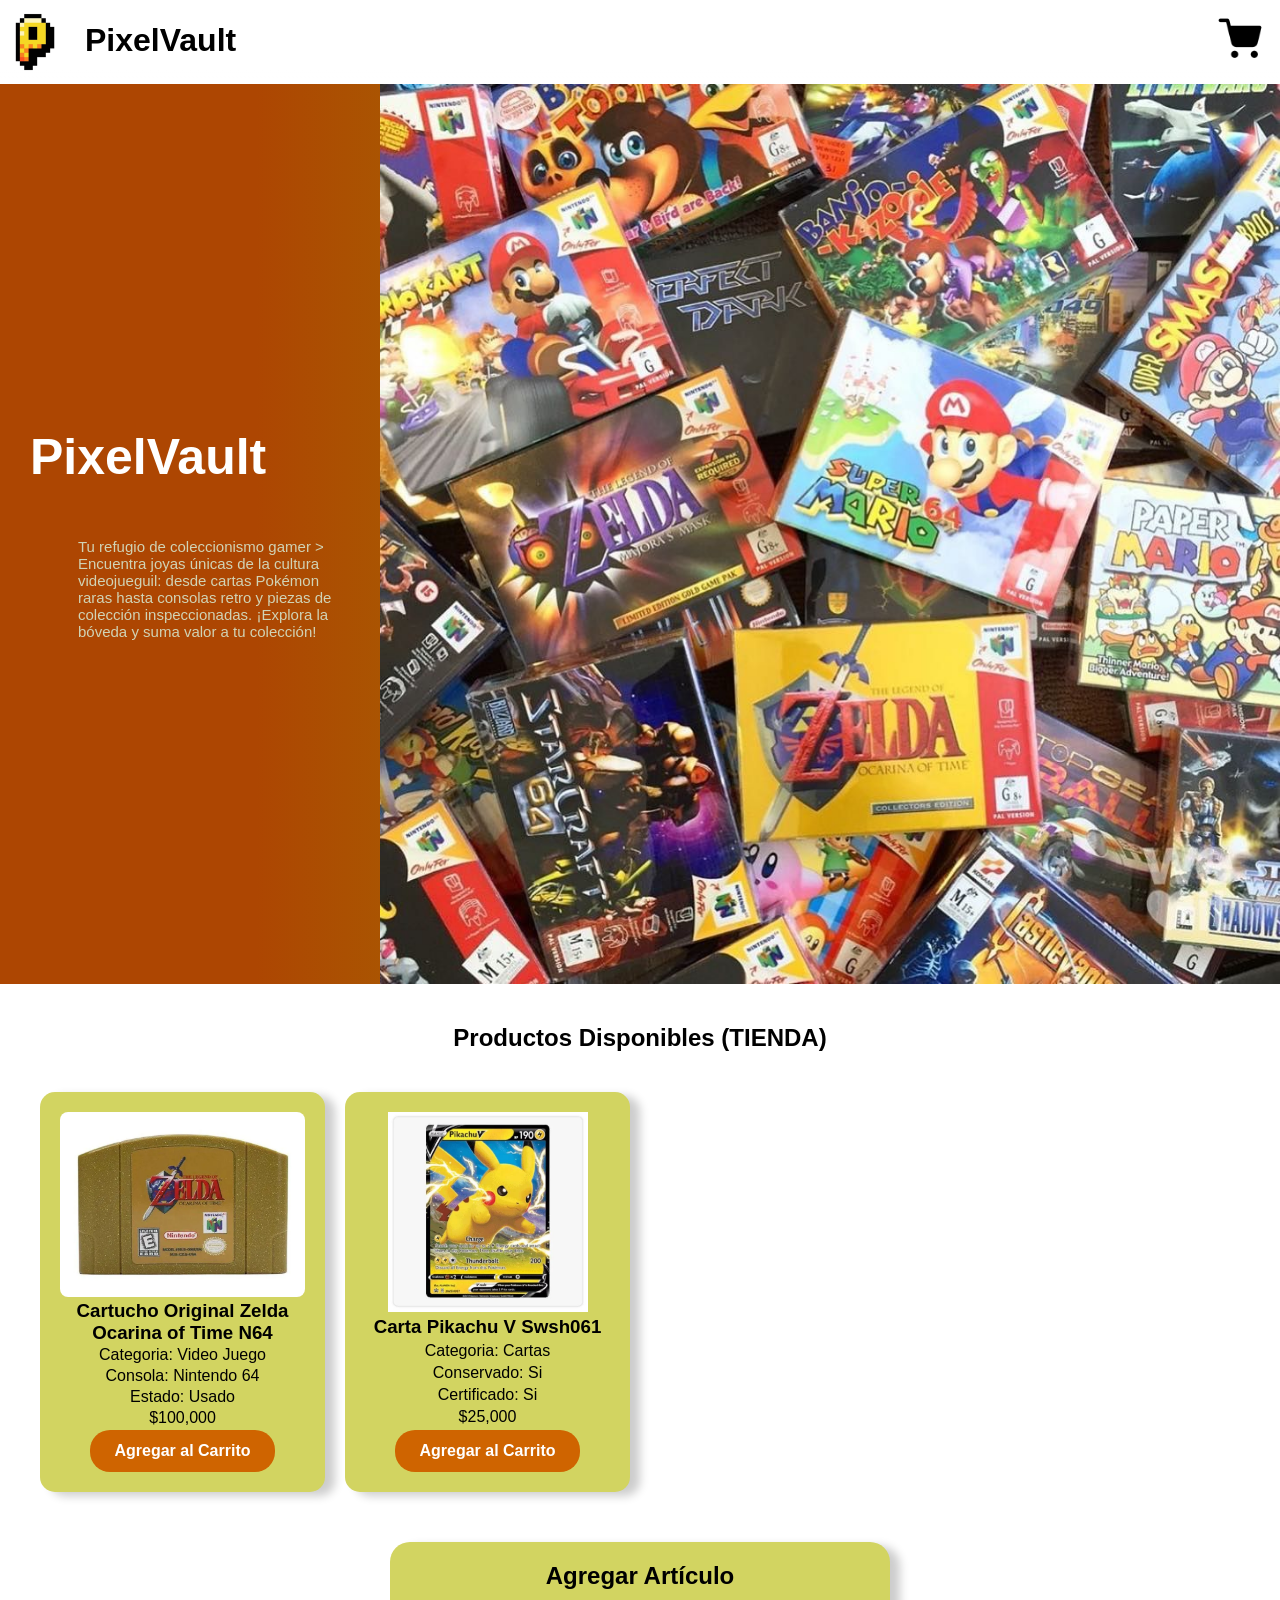
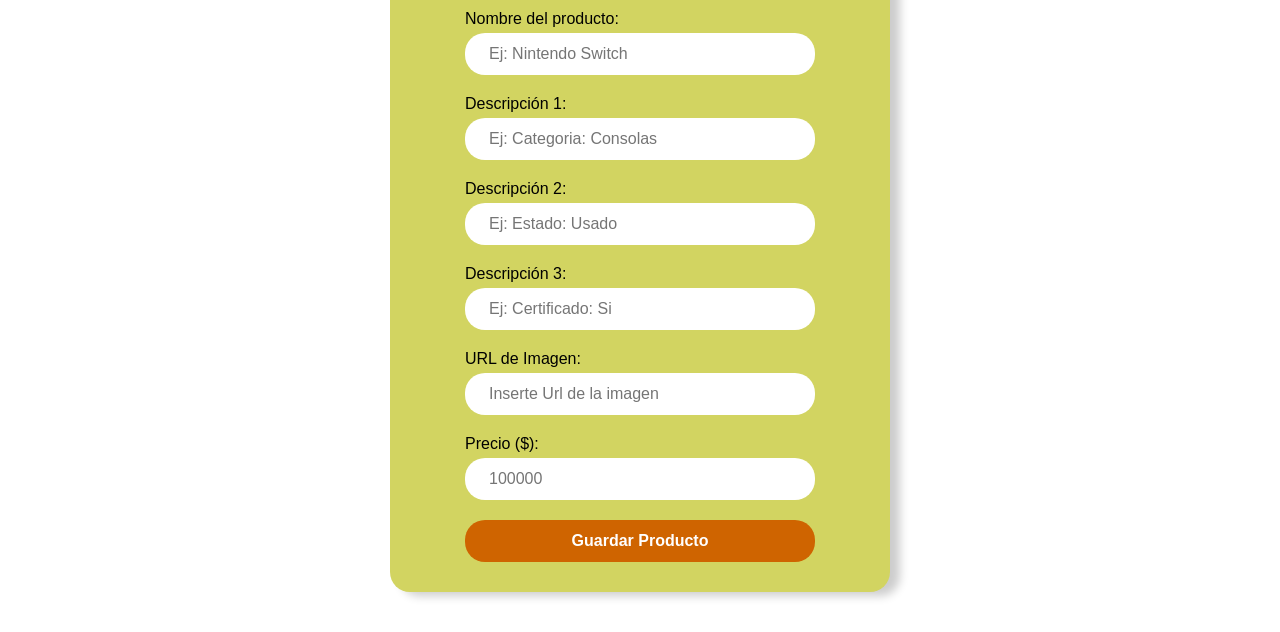
<file: parte-2/html/index.html>
<!DOCTYPE html> <!--Parte 2 Taller-->
<html lang="es">
<head>
    <meta charset="UTF-8">
    <meta name="viewport" content="width=device-width, initial-scale=1.0">
    <title>PixelVault</title>
    <link rel="stylesheet" href="../css/styles.css">
</head>
<body>
    <header>
        <div class="logo">
            <img src="../images/pixelvault logo.png" height="70px" alt="PixelVault Logo">
            <h1>PixelVault</h1>
        </div>
        <div class="shop">
            <a href="#"><img src="../images/shopping-cart.png" height="50px" alt="shopping cart"></a>

            <div class="carrito-desplegable">
                <h3>Carrito de Compras</h3>
                <div class="contenido-carrito" id="lista-carrito">
                    <p>El carrito está vacío.</p>
                </div>
                <div class="total-carrito">
                    <p>Total: $<span id="total-precio">0</span></p>
                    <button class="btn-checkout" id="btn-vaciar">Vaciar Carrito</button>
                </div>
            </div>
        </div>
    </header>

    <main>
        <section class="portada">
            <div class="info">
                <h1>PixelVault</h1>
                <p>Tu refugio de coleccionismo gamer > Encuentra joyas únicas de la cultura videojueguil: desde cartas Pokémon raras hasta consolas retro y piezas de colección inspeccionadas. ¡Explora la bóveda y suma valor a tu colección!</p>
            </div>
            <img src="../images/imagenportada2.jpg" alt="imagen portada" height="500">
        </section>

        <section class="productos" id="contenedor-productos">
            <h2>Productos Disponibles (TIENDA)</h2>

        </section>

        <section class="agregar">
            <h2>Agregar Artículo</h2>

            <form class="formulario-producto" id="form-producto">
                <div class="campo">
                    <label for="nombre">Nombre del producto:</label>
                    <input type="text" id="nombre" name="nombre" placeholder="Ej: Nintendo Switch" required>
                </div>

                <div class="campo">
                    <label for="Descripcion1">Descripción 1:</label>
                    <input type="text" id="Descripcion1" name="Descripcion1" placeholder="Ej: Categoria: Consolas" required>
                </div>

                <div class="campo">
                    <label for="Descripcion2">Descripción 2:</label>
                    <input type="text" id="Descripcion2" name="Descripcion2" placeholder="Ej: Estado: Usado" required>
                </div>

                <div class="campo">
                    <label for="Descripcion3">Descripción 3:</label>
                    <input type="text" id="Descripcion3" name="Descripcion3" placeholder="Ej: Certificado: Si" required>
                </div>

                <div class="campo">
                    <label for="imagen">URL de Imagen:</label>
                    <input type="url" id="imagen" name="imagen" placeholder="Inserte Url de la imagen" required>
                </div>

                <div class="campo">
                    <label for="precio">Precio ($):</label>
                    <input type="number" id="precio" name="precio" placeholder="100000" min="1000" required>
                </div>

                <button type="submit">Guardar Producto</button>
            </form>
        </section>
    </main>

    <script src="../js/app.js"></script>
</body>
</html>
</file>
<file: parte-2/css/styles.css>
* {
    margin: 0;
    padding: 0;
    box-sizing: border-box;
    font-family: 'Montserrat', sans-serif;
}
/*#####ENCABEZADO######*/
header{
    position: sticky;
    display: flex;
    flex-direction: row;
    justify-content: space-between;
    z-index: 1000;
    align-items: center;
    top: 0;
    left: 0;
    width: 100%;
    background-image: linear-gradient(to bottom,rgb(255, 255, 255) 80%, transparent 100%);
}
header .logo{
    display: flex;
    flex-direction: row;
}

header .logo h1{
    padding: 15px;
}

header .shop{
    padding:15px;
    position: relative;
    display: inline-block;
}

.shop .carrito-desplegable {
    display: none; /* Oculto por defecto */
    position: absolute;
    top: 100%;       /* Aparece justo debajo del icono */
    right: 0;        /* Se alinea a la derecha del contenedor .shop */
    width: 300px;
    background-color: #ffffff;
    border: 1px solid #ccc;
    box-shadow: 0px 4px 8px rgba(0,0,0,0.2);
    padding: 15px;
    z-index: 100;    /* Asegura que quede por encima de otros elementos */
}

.shop:hover .carrito-desplegable {
    display: block;
}

/*######PORTADA PRINCIPAL###########*/
main .portada{
    height: 100vh;
    background-image: linear-gradient(to left, #99aa00 10%, #ad4602 80%);
    display: flex;
    flex-direction: row;
    content: center;
    color: white;
}

.portada .info{
    display: flex;
    flex-direction: column;
    padding-left: 30px;
    padding-right: 30px;
    justify-content:center;
    gap:10px;
}

.portada .info h1{
    font-size:50px;
    font-weight: bold;
    height: 100px;
}

.portada .info p{
    font-size:15px;
    color:#d1d3b5;
    padding-left:15%;
    padding-right:5%
}


.portada img{
    height: 100vh;
}

/*########### PRODUCTOS #########*/

main .productos{

    margin: 30px;
    padding: 10px;
    display: flex;
    flex-wrap: wrap;             /* Permite que las tarjetas salten a la siguiente fila */
    justify-content: flex-start; /* O space-between según prefieras el alineado */
    gap: 20px;                   /* Espacio uniforme entre filas y columnas */
    
}

main .productos h2{
    width: 100%;                /* Ocupa el 100% de la fila superior */
    margin-bottom: 10px;
    text-align: center;
    margin-bottom: 20px;
}

.productos .tarjeta {
    /* calc(25% - 15px) descuenta el espacio del 'gap para que quepan 4 tarjetas */
    width: calc(25% - 15px); 
    box-sizing: border-box;
    padding: 20px;
    /* Usamos min-height en vez de height fijo para que respire */
    min-height: 400px; 
    background-color: #d2d461;
    border-radius: 15px;
    
    display: flex;
    flex-direction: column;
    align-items: center;          /* Centra horizontalmente todo */
    justify-content: space-between; /* Distribuye los bloques arriba, centro y abajo */
    text-align: center;           /* Centra los textos internos */
    box-sizing: border-box;       /* Evita que el padding sume al ancho/alto */
    box-shadow: 10px 4px 10px rgba(0, 0, 0, 0.2);
}

.productos .tarjeta .Precio{
    display: flex;
    flex-direction: row;
}

button{
    padding: 12px 24px;
    font-size: 16px;
    font-weight: bold;
    background-color: #cf6400; 
    color: #ffffff;           /* Texto blanco */
    border: none;              /* Quita el borde gris por defecto */
    border-radius: 20px;
    cursor: pointer;           /* Cambia el cursor a una mano */
    transition: background 0.3s ease; /* Suaviza el cambio de color */
}

button:hover {
  background-color: #0056b3; /* Azul más oscuro */
}

button:active {
  transform: scale(0.98);    /* Se encoge ligeramente */
}

main .agregar {
    margin: 40px auto; /* 40px arriba/abajo, auto a los lados para centrar */
    padding: 20px;
    width: 500px;
    height: 650px;
    display: flex;
    flex-direction: column;
    align-items: center; /* Centra los elementos internos (inputs, botones, etc.) */
    gap: 20px;
    border-radius: 20px;
    background-color: #d2d461;
    box-shadow: 10px 4px 10px rgba(0, 0, 0, 0.2);
}

form{
    display:flex;
    flex-direction: column;
    gap: 20px;

}

.campo{
    display:flex;
    flex-direction: column;
    gap:5px;
}

input{
    padding: 12px 24px;
    font-size: 16px;
    border: none;
    border-radius: 20px;
    width: 350px;
}

/* Controla el tamaño de la imagen dentro de cada tarjeta */
.tarjeta img {
    width: 100%;          
    max-height: 200px;     
    object-fit: contain;   /* Mantiene la proporcion de la imagen sin deformarla ni recortarla */
    border-radius: 8px;    
}
</file>
